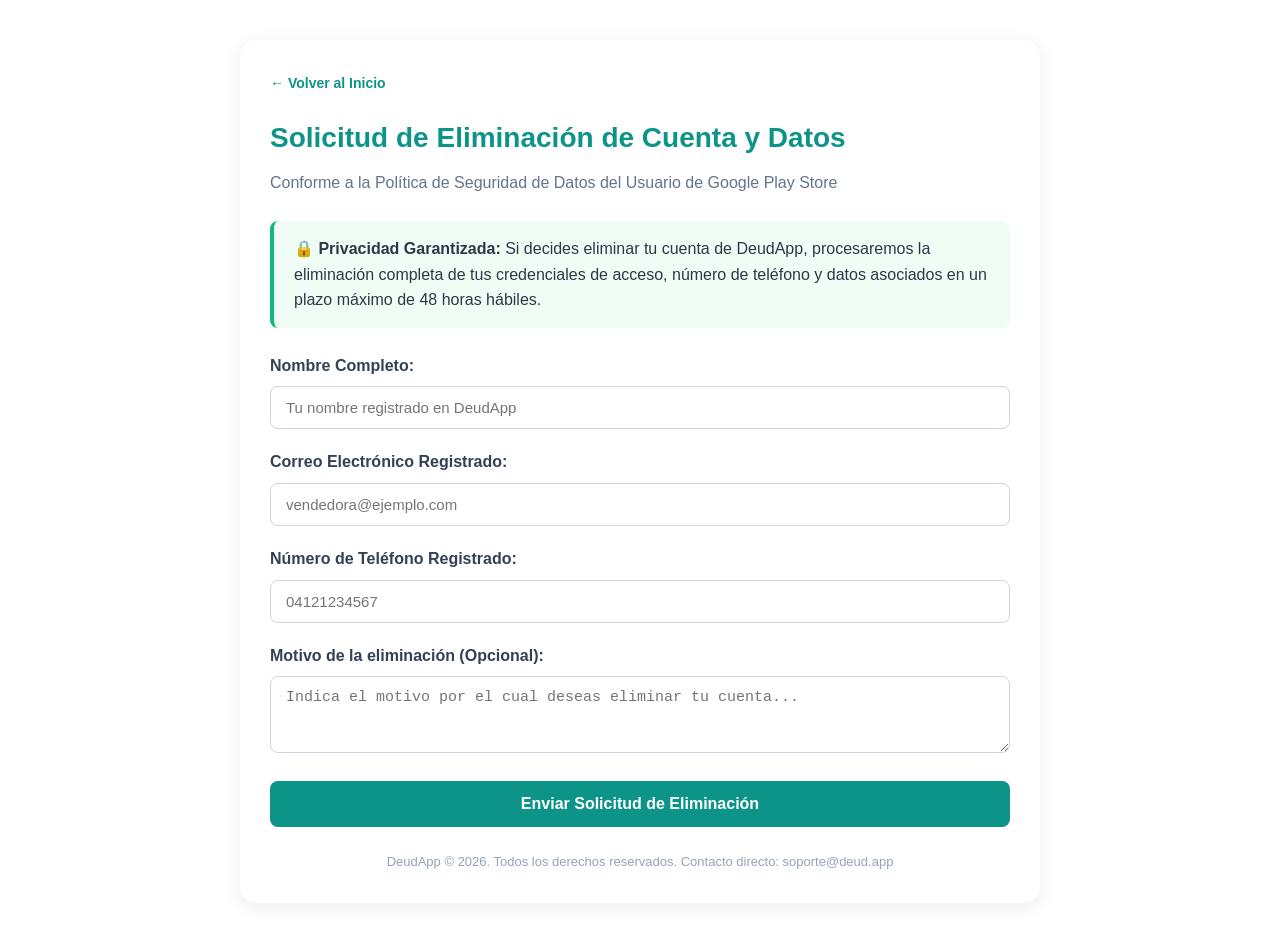
<file: borrar-cuenta.html>
<!DOCTYPE html>
<html lang="es">
<head>
    <meta charset="UTF-8">
    <meta name="viewport" content="width=device-width, initial-scale=1.0">
    <title>Eliminación de Cuenta - DeudApp</title>
    <link rel="stylesheet" href="styles.css">
    <style>
        .container {
            max-width: 800px;
            margin: 40px auto;
            padding: 30px;
            background: #ffffff;
            border-radius: 16px;
            box-shadow: 0 4px 20px rgba(0, 0, 0, 0.08);
            font-family: 'Segoe UI', Tahoma, Geneva, Verdana, sans-serif;
            color: #2d3748;
        }
        h1 {
            color: #0d9488;
            font-size: 28px;
            margin-bottom: 10px;
        }
        .subtitle {
            color: #64748b;
            font-size: 16px;
            margin-bottom: 25px;
        }
        .card-info {
            background: #f0fdf4;
            border-left: 4px solid #10b981;
            padding: 15px 20px;
            border-radius: 8px;
            margin-bottom: 25px;
        }
        .form-group {
            margin-bottom: 20px;
        }
        label {
            display: block;
            font-weight: 600;
            margin-bottom: 8px;
            color: #334155;
        }
        input[type="text"], input[type="email"], textarea {
            width: 100%;
            padding: 12px 15px;
            border: 1px solid #cbd5e1;
            border-radius: 8px;
            font-size: 15px;
            box-sizing: border-box;
        }
        button.btn-submit {
            background: #0d9488;
            color: white;
            border: none;
            padding: 14px 28px;
            border-radius: 8px;
            font-size: 16px;
            font-weight: bold;
            cursor: pointer;
            transition: background 0.2s;
            width: 100%;
        }
        button.btn-submit:hover {
            background: #0f766e;
        }
        .footer-note {
            font-size: 13px;
            color: #94a3b8;
            margin-top: 25px;
            text-align: center;
        }
    </style>
</head>
<body>
    <div class="container">
        <div style="margin-bottom: 20px;">
            <a href="index.html" style="color: #0d9488; text-decoration: none; font-weight: 600; font-size: 14px;">&larr; Volver al Inicio</a>
        </div>
        <h1>Solicitud de Eliminación de Cuenta y Datos</h1>
        <p class="subtitle">Conforme a la Política de Seguridad de Datos del Usuario de Google Play Store</p>
        
        <div class="card-info">
            <p><strong>🔒 Privacidad Garantizada:</strong> Si decides eliminar tu cuenta de DeudApp, procesaremos la eliminación completa de tus credenciales de acceso, número de teléfono y datos asociados en un plazo máximo de 48 horas hábiles.</p>
        </div>

        <form action="mailto:soporte@deud.app" method="post" enctype="text/plain">
            <div class="form-group">
                <label for="nombre">Nombre Completo:</label>
                <input type="text" id="nombre" name="Nombre" placeholder="Tu nombre registrado en DeudApp" required>
            </div>

            <div class="form-group">
                <label for="email">Correo Electrónico Registrado:</label>
                <input type="email" id="email" name="Correo" placeholder="vendedora@ejemplo.com" required>
            </div>

            <div class="form-group">
                <label for="telefono">Número de Teléfono Registrado:</label>
                <input type="text" id="telefono" name="Telefono" placeholder="04121234567" required>
            </div>

            <div class="form-group">
                <label for="motivo">Motivo de la eliminación (Opcional):</label>
                <textarea id="motivo" name="Motivo" rows="3" placeholder="Indica el motivo por el cual deseas eliminar tu cuenta..."></textarea>
            </div>

            <button type="submit" class="btn-submit">Enviar Solicitud de Eliminación</button>
        </form>

        <p class="footer-note">DeudApp &copy; 2026. Todos los derechos reservados. Contacto directo: soporte@deud.app</p>
    </div>
</body>
</html>
</file>
<file: styles.css>
/* GENERAL ROOT STYLES */
:root {
    --primary: #00A868;
    --primary-light: #00C276;
    --primary-dark: #008753;
    --accent: #F9A825;
    --danger: #D32F2F;
    --success: #4CAF50;
    --background: #FFFFFF;
    --surface: #FFFFFF;
    --surface-variant: #F9FBF9;
    --text-primary: #1C2821;
    --text-secondary: #5C6B61;
    --border: #E2E8F0;
    --radius: 16px;
    --shadow: 0 10px 30px rgba(0, 168, 104, 0.06);
    --shadow-hover: 0 20px 40px rgba(0, 168, 104, 0.12);
    --transition: all 0.3s cubic-bezier(0.4, 0, 0.2, 1);
}

* {
    margin: 0;
    padding: 0;
    box-sizing: border-box;
}

html {
    scroll-behavior: smooth;
    font-family: 'Outfit', sans-serif;
    color: var(--text-primary);
    background-color: var(--background);
}

body {
    overflow-x: hidden;
    line-height: 1.6;
}

.container {
    width: 100%;
    max-width: 1200px;
    margin: 0 auto;
    padding: 0 24px;
}

/* BUTTONS */
.btn {
    display: inline-flex;
    align-items: center;
    justify-content: center;
    padding: 14px 28px;
    border-radius: var(--radius);
    font-size: 16px;
    font-weight: 600;
    text-decoration: none;
    cursor: pointer;
    transition: var(--transition);
}

.btn-primary {
    background-color: var(--primary);
    color: white;
    border: none;
    box-shadow: 0 4px 14px rgba(0, 168, 104, 0.3);
}

.btn-primary:hover {
    background-color: var(--primary-light);
    transform: translateY(-2px);
    box-shadow: 0 6px 20px rgba(0, 168, 104, 0.4);
}

.btn-secondary {
    background-color: var(--surface-variant);
    color: var(--text-primary);
    border: 1px solid var(--border);
}

.btn-secondary:hover {
    background-color: #F1F5F2;
    transform: translateY(-2px);
}

.btn-full {
    display: flex;
    width: 100%;
    text-align: center;
}

/* NAVIGATION BAR */
.navbar {
    position: fixed;
    top: 0;
    left: 0;
    width: 100%;
    background-color: rgba(255, 255, 255, 0.85);
    backdrop-filter: blur(12px);
    border-bottom: 1px solid rgba(0, 168, 104, 0.08);
    z-index: 1000;
    transition: var(--transition);
}

.nav-container {
    display: flex;
    align-items: center;
    justify-content: space-between;
    height: 80px;
}

.logo {
    display: flex;
    align-items: center;
    font-size: 22px;
    font-weight: 700;
    color: var(--text-primary);
    text-decoration: none;
    gap: 12px;
}

.logo-deud {
    color: var(--text-primary);
    font-weight: 900;
}

.logo-app {
    color: var(--primary);
    font-weight: 900;
}

.nav-logo-img {
    height: 36px;
    width: 36px;
    border-radius: 8px;
    box-shadow: 0 4px 10px rgba(0, 168, 104, 0.15);
}

.nav-menu {
    display: flex;
    align-items: center;
    gap: 32px;
}

.nav-menu a {
    color: var(--text-secondary);
    text-decoration: none;
    font-weight: 500;
    font-size: 15px;
    transition: var(--transition);
}

.nav-menu a:hover {
    color: var(--primary);
}

.nav-link-secondary {
    color: var(--text-secondary);
    background: none;
    border: none;
    cursor: pointer;
}

.btn-nav {
    padding: 10px 20px;
    font-size: 14px;
}

/* HERO SECTION */
.hero {
    padding: 105px 0 30px 0;
    background: radial-gradient(circle at 80% 20%, rgba(0, 168, 104, 0.05) 0%, rgba(255, 255, 255, 0) 50%);
}

.hero-container {
    display: grid;
    grid-template-columns: 1.1fr 0.9fr;
    gap: 60px;
    align-items: center;
}

.hero-content {
    display: flex;
    flex-direction: column;
    align-items: flex-start;
}

.badge {
    background-color: rgba(0, 168, 104, 0.1);
    color: var(--primary-dark);
    padding: 6px 16px;
    border-radius: 50px;
    font-size: 14px;
    font-weight: 600;
    margin-bottom: 24px;
}

.hero-content h1 {
    font-size: 56px;
    font-weight: 900;
    line-height: 1.15;
    color: var(--text-primary);
    margin-bottom: 24px;
    letter-spacing: -1.5px;
}

.hero-content p {
    font-size: 18px;
    color: var(--text-secondary);
    margin-bottom: 40px;
    max-width: 520px;
}

.hero-buttons {
    display: flex;
    gap: 16px;
}

/* CSS PHONE MOCKUP */
.hero-visual {
    display: flex;
    justify-content: center;
    position: relative;
    height: 380px; /* Cropped height to show only top half */
    overflow: hidden;
}

.hero-visual::after {
    content: '';
    position: absolute;
    bottom: 0;
    left: 0;
    width: 100%;
    height: 120px; /* Fade-out threshold gradient */
    background: linear-gradient(to bottom, rgba(255,255,255,0) 0%, rgba(255,255,255,1) 95%);
    pointer-events: none;
    z-index: 5;
}

.phone-mockup {
    width: 310px;
    height: 380px; /* Match cropped height */
    background-color: #1a1a1a;
    border-top-left-radius: 44px;
    border-top-right-radius: 44px;
    border-bottom-left-radius: 0;
    border-bottom-right-radius: 0;
    padding: 12px 12px 0 12px;
    box-shadow: 0 -10px 40px rgba(0, 168, 104, 0.08), inset 0 0 3px 2px rgba(255,255,255,0.1);
    position: relative;
    border: 4px solid #2d2d2d;
    border-bottom: none;
    overflow: hidden;
}

.phone-speaker {
    width: 60px;
    height: 5px;
    background-color: #2d2d2d;
    border-radius: 10px;
    position: absolute;
    top: 6px;
    left: 50%;
    transform: translateX(-50%);
    z-index: 10;
}

.phone-screen {
    width: 100%;
    height: 580px; /* Keep full screen content size inside */
    background-color: #F8FAFC;
    border-top-left-radius: 34px;
    border-top-right-radius: 34px;
    border-bottom-left-radius: 0;
    border-bottom-right-radius: 0;
    overflow: hidden;
    position: relative;
    display: flex;
    flex-direction: column;
    padding: 20px 16px;
}

/* Simulated App styles inside mockup */
.app-header {
    display: flex;
    justify-content: space-between;
    align-items: center;
    padding-bottom: 12px;
    border-bottom: 1px solid #E2E8F0;
    margin-bottom: 10px;
}

.app-header-logo {
    display: flex;
    align-items: center;
    gap: 6px;
}

.header-logo-box {
    background-color: var(--primary);
    color: white;
    font-size: 13px;
    font-weight: 900;
    width: 24px;
    height: 24px;
    border-radius: 5px;
    display: flex;
    align-items: center;
    justify-content: center;
}

.header-logo-text {
    font-size: 14px;
    font-weight: 800;
}

.hdr-deud {
    color: #1a1a1a;
}

.hdr-app {
    color: var(--primary);
}

.app-header-icons {
    display: flex;
    gap: 8px;
}

.hdr-icon {
    width: 16px !important;
    height: 16px !important;
    color: #4A5568 !important;
}

.app-tabs {
    display: flex;
    border: 1px solid #E2E8F0;
    border-radius: 8px;
    overflow: hidden;
    margin-bottom: 12px;
}

.app-tab {
    flex: 1;
    text-align: center;
    font-size: 11px;
    font-weight: 700;
    padding: 6px 0;
    color: #718096;
    background-color: white;
}

.app-tab.active {
    color: var(--primary-dark);
    background-color: #EDF7F2;
    border-bottom: 2px solid var(--primary);
}

.app-filters-label {
    font-size: 10px;
    font-weight: 700;
    color: var(--primary-dark);
    margin-bottom: 4px;
}

.app-filters-row {
    display: flex;
    gap: 4px;
    margin-bottom: 14px;
    overflow-x: hidden;
}

.filter-opt {
    font-size: 9px;
    font-weight: 700;
    padding: 4px 8px;
    background-color: #EDF2F7;
    border-radius: 12px;
    color: #4A5568;
    white-space: nowrap;
}

.filter-opt.active {
    background-color: var(--primary);
    color: white;
}

.app-section-title {
    font-size: 11px;
    font-weight: 700;
    color: #718096;
    margin-bottom: 8px;
    text-align: left;
}

.app-metric-list {
    display: flex;
    flex-direction: column;
    gap: 8px;
    flex-grow: 1;
}

.metric-item {
    background-color: white;
    border-radius: 12px;
    padding: 10px;
    display: flex;
    align-items: center;
    gap: 10px;
    border: 1px solid #E2E8F0;
}

.border-primary {
    border-left: 4px solid var(--primary);
}

.border-success {
    border-left: 4px solid var(--success);
}

.border-warning {
    border-left: 4px solid var(--accent);
}

.metric-icon-box {
    width: 32px;
    height: 32px;
    border-radius: 8px;
    display: flex;
    align-items: center;
    justify-content: center;
}

.bg-primary-light {
    background-color: #E6F6EF;
}

.bg-success-light {
    background-color: #EAF7EC;
}

.bg-warning-light {
    background-color: #FFFDE7;
}

.metric-svg-primary {
    width: 16px !important;
    height: 16px !important;
    stroke: var(--primary) !important;
}

.metric-svg-success {
    width: 16px !important;
    height: 16px !important;
    stroke: var(--success) !important;
}

.metric-svg-warning {
    width: 16px !important;
    height: 16px !important;
    stroke: var(--accent) !important;
}

.metric-data {
    display: flex;
    flex-direction: column;
    text-align: left;
}

.metric-label {
    font-size: 9px;
    color: #718096;
    font-weight: 500;
}

.metric-val {
    font-size: 14px;
    font-weight: 800;
}

.text-primary {
    color: var(--primary-dark);
}

.text-success {
    color: var(--success);
}

.text-warning {
    color: #D48C00;
}

.app-navbar {
    height: 48px;
    background-color: white;
    border-top: 1px solid #E2E8F0;
    display: flex;
    justify-content: space-around;
    align-items: center;
    margin-top: auto;
    padding-top: 4px;
}

.app-navbar span {
    color: #A0AEC0;
}

.app-navbar span svg {
    width: 18px !important;
    height: 18px !important;
    stroke: #A0AEC0 !important;
}

.app-navbar span.active-nav svg {
    stroke: var(--primary) !important;
}

/* FEATURES SECTION */
.features {
    padding: 100px 0;
    background-color: var(--surface-variant);
}

.section-title {
    text-align: center;
    margin-bottom: 60px;
}

.section-title h2 {
    font-size: 40px;
    font-weight: 800;
    color: var(--text-primary);
    margin-bottom: 16px;
    letter-spacing: -1px;
}

.section-title p {
    font-size: 17px;
    color: var(--text-secondary);
    max-width: 600px;
    margin: 0 auto;
}

.features-grid {
    display: grid;
    grid-template-columns: repeat(auto-fit, minmax(260px, 1fr));
    gap: 30px;
}

.feature-card {
    background-color: var(--surface);
    border: 1px solid var(--border);
    border-radius: var(--radius);
    padding: 40px 30px;
    transition: var(--transition);
    box-shadow: var(--shadow);
}

.feature-card:hover {
    transform: translateY(-6px);
    box-shadow: var(--shadow-hover);
    border-color: rgba(0, 168, 104, 0.2);
}

.feature-icon {
    display: inline-flex;
    align-items: center;
    justify-content: center;
    width: 60px;
    height: 60px;
    background-color: #EDF7F2;
    border-radius: 16px;
    margin-bottom: 24px;
}

.feature-icon svg {
    width: 28px;
    height: 28px;
    stroke: var(--primary);
    stroke-width: 2px;
}

.feature-card h3 {
    font-size: 20px;
    font-weight: 700;
    margin-bottom: 12px;
}

.feature-card p {
    font-size: 15px;
    color: var(--text-secondary);
    line-height: 1.6;
}

/* HOW IT WORKS SECTION */
.how-it-works {
    padding: 100px 0;
}

.steps-container {
    display: grid;
    grid-template-columns: repeat(auto-fit, minmax(300px, 1fr));
    gap: 40px;
    margin-top: 40px;
}

.step-item {
    position: relative;
    display: flex;
    gap: 20px;
    align-items: flex-start;
}

.step-number {
    background-color: var(--primary);
    color: white;
    width: 44px;
    height: 44px;
    border-radius: 50%;
    display: flex;
    align-items: center;
    justify-content: center;
    font-size: 18px;
    font-weight: 700;
    flex-shrink: 0;
    box-shadow: 0 4px 10px rgba(0,168,104,0.25);
}

.step-content h3 {
    font-size: 18px;
    font-weight: 700;
    margin-bottom: 8px;
}

.step-content p {
    font-size: 15px;
    color: var(--text-secondary);
}

/* PRICING / PLANES */
.pricing {
    padding: 100px 0;
    background-color: var(--surface-variant);
}

.pricing-grid {
    display: grid;
    grid-template-columns: repeat(auto-fit, minmax(280px, 450px));
    gap: 30px;
    justify-content: center;
    margin-top: 40px;
}

.price-card {
    background-color: var(--surface);
    border: 1px solid var(--border);
    border-radius: 24px;
    padding: 50px 40px;
    box-shadow: var(--shadow);
    display: flex;
    flex-direction: column;
    position: relative;
    transition: var(--transition);
}

.price-card:hover {
    transform: translateY(-4px);
    box-shadow: var(--shadow-hover);
}

.price-card.premium {
    border: 2px solid var(--primary);
    box-shadow: 0 15px 35px rgba(0, 168, 104, 0.1);
}

.plan-badge {
    position: absolute;
    top: 24px;
    right: 24px;
    background-color: rgba(0, 0, 0, 0.05);
    color: var(--text-secondary);
    padding: 4px 12px;
    border-radius: 50px;
    font-size: 12px;
    font-weight: 600;
}

.bg-gold {
    background-color: #FFF3E0 !important;
    color: #E65100 !important;
}

.price-card h3 {
    font-size: 24px;
    font-weight: 800;
    margin-bottom: 16px;
}

.price-amount {
    font-size: 48px;
    font-weight: 900;
    color: var(--text-primary);
    margin-bottom: 20px;
    display: flex;
    align-items: baseline;
}

.price-amount span {
    font-size: 14px;
    font-weight: 500;
    color: var(--text-secondary);
    margin-left: 6px;
}

.plan-desc {
    font-size: 15px;
    color: var(--text-secondary);
    margin-bottom: 30px;
    min-height: 48px;
}

.plan-features {
    list-style: none;
    margin-bottom: 40px;
    flex-grow: 1;
}

.plan-features li {
    font-size: 15px;
    margin-bottom: 14px;
    display: flex;
    align-items: center;
    gap: 10px;
}

/* DOWNLOAD CALL TO ACTION */
.download {
    padding: 120px 0;
    background: linear-gradient(135deg, var(--primary) 0%, var(--primary-dark) 100%);
    color: white;
    text-align: center;
}

.download-container {
    max-width: 700px;
}

.download h2 {
    font-size: 48px;
    font-weight: 900;
    margin-bottom: 20px;
    letter-spacing: -1.5px;
}

.download p {
    font-size: 18px;
    opacity: 0.9;
    margin-bottom: 40px;
}

.download-buttons {
    display: flex;
    justify-content: center;
    gap: 20px;
    flex-wrap: wrap;
}

.store-button {
    background-color: white;
    color: #1a1a1a;
    border-radius: 14px;
    padding: 12px 24px;
    display: flex;
    align-items: center;
    gap: 12px;
    text-decoration: none;
    box-shadow: 0 4px 12px rgba(0,0,0,0.15);
    transition: var(--transition);
}

.store-button:hover {
    transform: translateY(-3px);
    box-shadow: 0 6px 18px rgba(0,0,0,0.25);
}

.store-icon {
    display: flex;
    align-items: center;
    justify-content: center;
}

.store-icon svg {
    width: 24px;
    height: 24px;
    stroke: var(--text-primary);
    stroke-width: 2px;
}

.btn-apk-style .store-icon svg {
    stroke: white;
}

.store-text {
    display: flex;
    flex-direction: column;
    align-items: flex-start;
    line-height: 1.2;
}

.store-text small {
    font-size: 10px;
    opacity: 0.6;
    font-weight: 500;
}

.store-text strong {
    font-size: 16px;
    font-weight: 700;
}

.btn-apk-style {
    background-color: rgba(255, 255, 255, 0.15);
    color: white;
    border: 1px solid rgba(255, 255, 255, 0.3);
}

.btn-apk-style:hover {
    background-color: rgba(255, 255, 255, 0.25);
}

/* FOOTER */
.footer {
    background-color: #0d1410;
    color: #a0aba3;
    padding: 40px 0;
    border-top: 1px solid rgba(255,255,255,0.05);
}

.footer-container {
    display: flex;
    justify-content: space-between;
    align-items: center;
    flex-wrap: wrap;
    gap: 20px;
}

.copyright {
    font-size: 14px;
}

.footer-links a {
    color: #a0aba3;
    text-decoration: none;
    font-size: 14px;
    transition: var(--transition);
}

.footer-links a:hover {
    color: var(--primary-light);
}

/* MODAL OVERLAY STYLES */
.modal-overlay {
    position: fixed;
    top: 0;
    left: 0;
    width: 100%;
    height: 100%;
    background-color: rgba(13, 20, 16, 0.6);
    backdrop-filter: blur(8px);
    display: none;
    justify-content: center;
    align-items: center;
    z-index: 2000;
    padding: 20px;
    animation: fadeIn 0.25s ease-out;
}

.modal-card {
    background-color: white;
    width: 100%;
    max-width: 800px;
    max-height: 85vh;
    border-radius: 24px;
    display: flex;
    flex-direction: column;
    box-shadow: 0 25px 50px -12px rgba(0,0,0,0.25);
    animation: slideUp 0.3s cubic-bezier(0.16, 1, 0.3, 1);
}

.modal-header {
    padding: 24px 32px;
    border-bottom: 1px solid var(--border);
    display: flex;
    justify-content: space-between;
    align-items: center;
}

.modal-header h2 {
    font-size: 22px;
    font-weight: 800;
    color: var(--text-primary);
}

.close-modal-btn {
    background: none;
    border: none;
    font-size: 28px;
    line-height: 1;
    color: var(--text-secondary);
    cursor: pointer;
    transition: var(--transition);
}

.close-modal-btn:hover {
    color: var(--danger);
}

.modal-body {
    padding: 32px;
    overflow-y: auto;
    font-size: 15px;
    color: #4a5568;
    line-height: 1.7;
}

.updated-date {
    font-weight: 600;
    color: var(--primary-dark);
    margin-bottom: 16px;
    font-size: 14px;
}

.modal-body h3 {
    font-size: 17px;
    font-weight: 700;
    color: var(--text-primary);
    margin: 24px 0 10px 0;
}

.modal-body h3:first-of-type {
    margin-top: 10px;
}

.modal-body p {
    margin-bottom: 14px;
}

.modal-body ul {
    margin-bottom: 16px;
    padding-left: 20px;
}

.modal-body li {
    margin-bottom: 8px;
}

.modal-footer {
    padding: 20px 32px;
    border-top: 1px solid var(--border);
    display: flex;
    justify-content: flex-end;
}

/* ANIMATIONS */
@keyframes fadeIn {
    from { opacity: 0; }
    to { opacity: 1; }
}

@keyframes slideUp {
    from { transform: translateY(30px); opacity: 0; }
    to { transform: translateY(0); opacity: 1; }
}

/* RESPONSIVE DESIGN */
@media (max-width: 992px) {
    .hero-container {
        grid-template-columns: 1fr;
        text-align: center;
        gap: 50px;
    }
    .hero-content {
        align-items: center;
    }
    .hero-content h1 {
        font-size: 44px;
    }
    .hero-content p {
        margin: 0 auto 30px auto;
    }
    .hero-visual {
        order: 2;
    }
}

@media (max-width: 768px) {
    .nav-menu {
        display: none; /* simple mobile bypass */
    }
    .navbar {
        height: 70px;
    }
    .nav-container {
        height: 70px;
    }
    .hero {
        padding-top: 120px;
    }
    .hero-content h1 {
        font-size: 36px;
    }
    .section-title h2 {
        font-size: 32px;
    }
    .pricing-grid {
        grid-template-columns: 1fr;
    }
    .footer-container {
        flex-direction: column;
        text-align: center;
    }
}

.logo-text {
    display: inline-flex;
    align-items: center;
}
</file>
